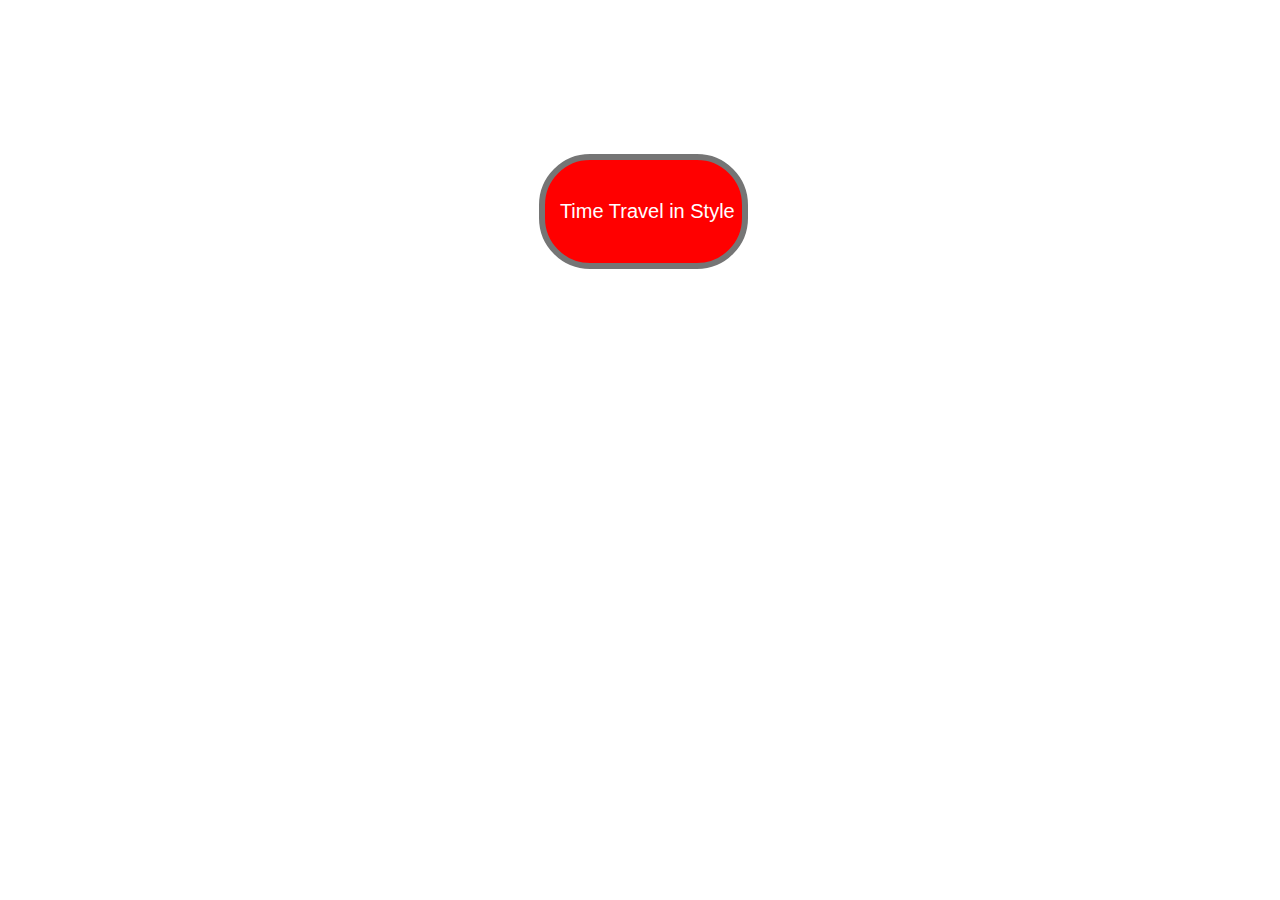
<file: index.html>
<!DOCTYPE html>
<html>
    <link  id="pagestyle" rel="stylesheet" type="text/css" href="homepage.css">
    <body>
        <div><h1>This Here Time Machine Is Powered by Style</h1>
        <h2> Guess the musical artist based on their style and get back to the 2010s! Go through the decades, and see if you can guess the musicians style correctly. If you guess wrong, you lose points and have less fuel for your stylish time machine!</h2></div>
        <div><a href="90s.html" class="btn">Time Travel in Style</a></div>
    </body>
</html>
</file>
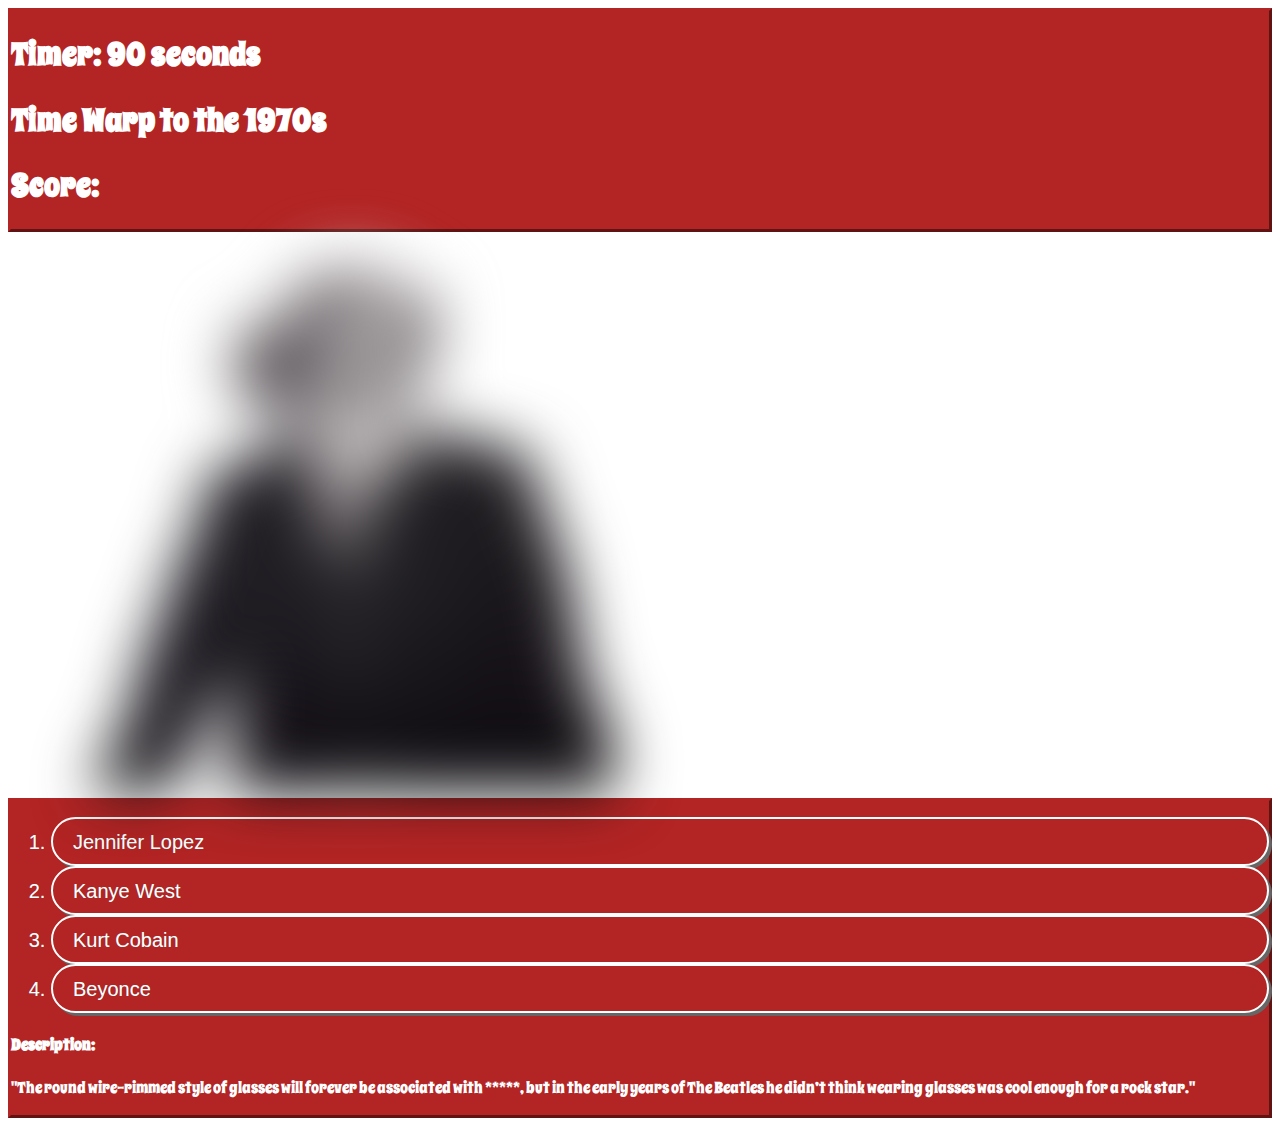
<file: 70s.html>
<!DOCTYPE html>
<html>
    <head>
        <link href='https://fonts.googleapis.com/css?family=Spicy+Rice' rel='stylesheet' type='text/css'>
        <link rel="stylesheet" href="https://maxcdn.bootstrapcdn.com/bootstrap/3.3.6/css/bootstrap.min.css" integrity="sha384-1q8mTJOASx8j1Au+a5WDVnPi2lkFfwwEAa8hDDdjZlpLegxhjVME1fgjWPGmkzs7" crossorigin="anonymous">
        <link  id="pagestyle" rel="stylesheet" type="text/css" href="70s.css">
          <!-- jQuery library -->
<script src="https://ajax.googleapis.com/ajax/libs/jquery/1.12.2/jquery.min.js"></script>
        <script src="digital.js"></script>
    </head>
    <body class="90s">
        <div class="row info">
            <div class="container">
                <div class="col-md-4">
                    <h1>Timer: <span id="count"> 90</span> seconds</h1>
                </div>
                <div class="col-md-4">
                    <h1>Time Warp to the 1970s</h1>
                </div>
                <div class="col-md-4">
                    <h1>Score:</h1>
                </div>
            </div>
        </div> 
        <div class="row">
            <div class="container">
                <div class="col-md-8 center-block">
                <img src="img/johnlennon.png" class="artist">
                </div>
            </div>
        </div>
        <div class="row info">
            <div class="container">
                <div class="col-md-8">
                    <ol>
                        <li class="btn" id = "artist1">Jennifer Lopez</li>
                        <li class="btn" id = "artist2">Kanye West</li>
                        <li class="btn" id = "artist3">Kurt Cobain</li>
                        <li class="btn" id = "artist4">Beyonce</li>
                    </ol>
                </div>
                <div class="col-md-4">
            <h4>Description:</h4>
            <p>"The round wire-rimmed style of glasses will forever be associated with *****, but in the early years of The Beatles he didn’t think wearing glasses was cool enough for a rock star."</p>
                    </div>
                </div>
            </div>
        </div>
    </body>
</html>
</file>
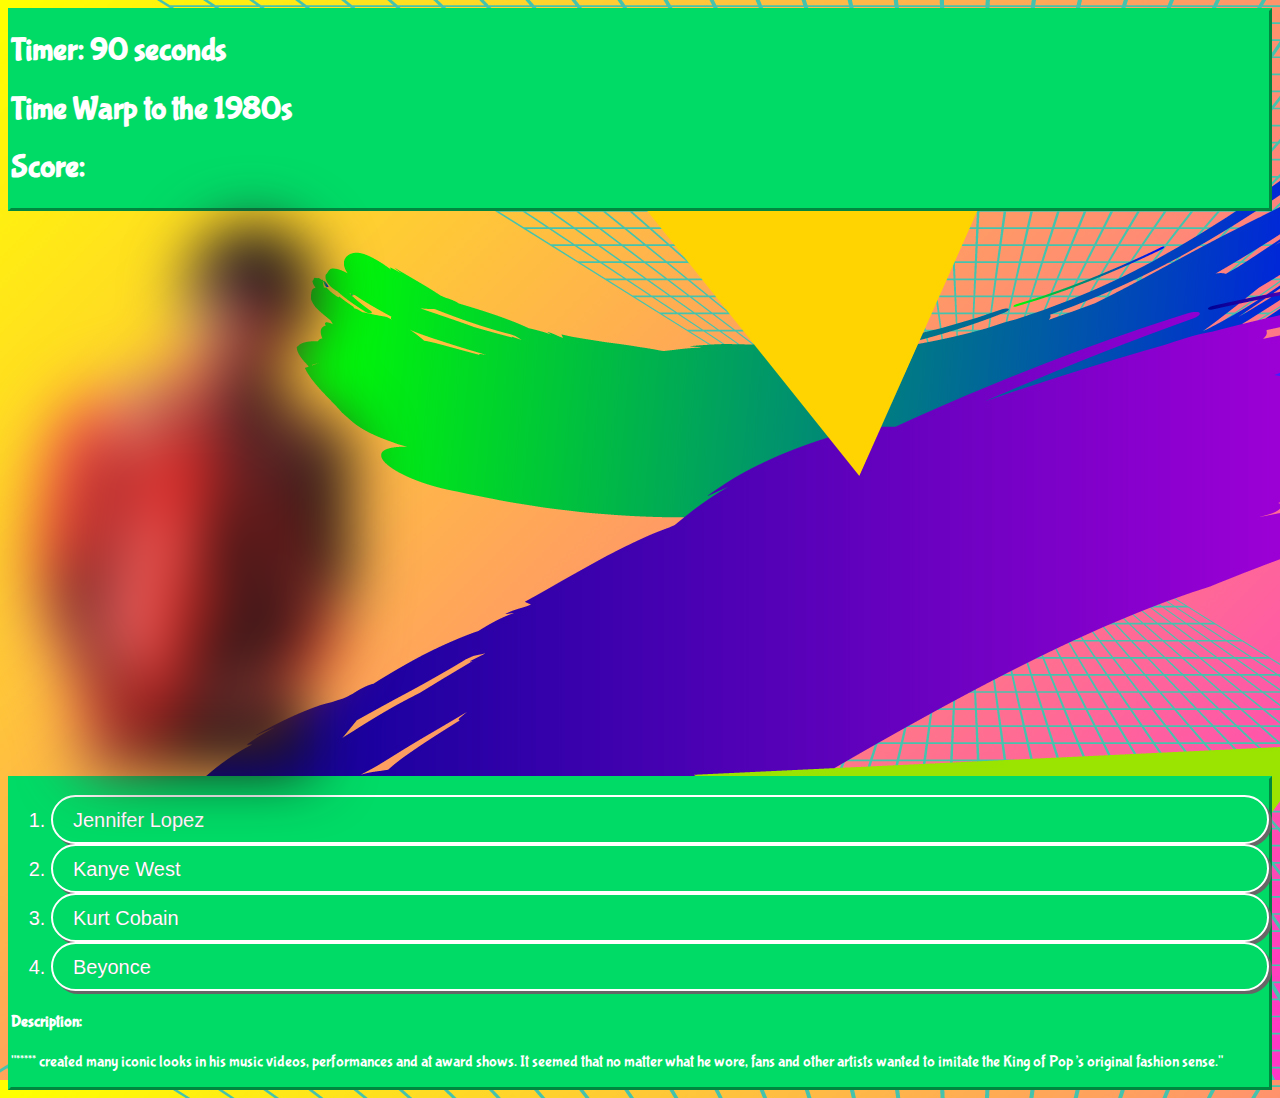
<file: 80s.html>
<!DOCTYPE html>
<html>
    <head>
        <link href='https://fonts.googleapis.com/css?family=Bubblegum+Sans' rel='stylesheet' type='text/css'>
        <link rel="stylesheet" href="https://maxcdn.bootstrapcdn.com/bootstrap/3.3.6/css/bootstrap.min.css" integrity="sha384-1q8mTJOASx8j1Au+a5WDVnPi2lkFfwwEAa8hDDdjZlpLegxhjVME1fgjWPGmkzs7" crossorigin="anonymous">
        <link  id="pagestyle" rel="stylesheet" type="text/css" href="80s.css">
          <!-- jQuery library -->
<script src="https://ajax.googleapis.com/ajax/libs/jquery/1.12.2/jquery.min.js"></script>
        <script src="digital.js"></script>
    </head>
    <body class="90s">
        <div class="row info">
            <div class="container">
                <div class="col-md-4">
                    <h1>Timer: <span id="count"> 90</span> seconds</h1>
                </div>
                <div class="col-md-4">
                    <h1>Time Warp to the 1980s</h1>
                </div>
                <div class="col-md-4">
                    <h1>Score:</h1>
                </div>
            </div>
        </div> 
        <div class="row">
            <div class="container">
                <div class="col-md-8 center-block">
                <img src="img/michael.png" class="artist">
                </div>
            </div>
        </div>
        <div class="row info">
            <div class="container">
                <div class="col-md-8">
                    <ol>
                        <li class="btn" id = "artist1">Jennifer Lopez</li>
                        <li class="btn" id = "artist2">Kanye West</li>
                        <li class="btn" id = "artist3">Kurt Cobain</li>
                        <li class="btn" id = "artist4">Beyonce</li>
                    </ol>
                </div>
                <div class="col-md-4">
            <h4>Description:</h4>
            <p>"***** created many iconic looks in his music videos, performances and at award shows. It seemed that no matter what he wore, fans and other artists wanted to imitate the King of Pop’s original fashion sense."</p>
                    </div>
                </div>
            </div>
        </div>
    </body>
</html>
</file>
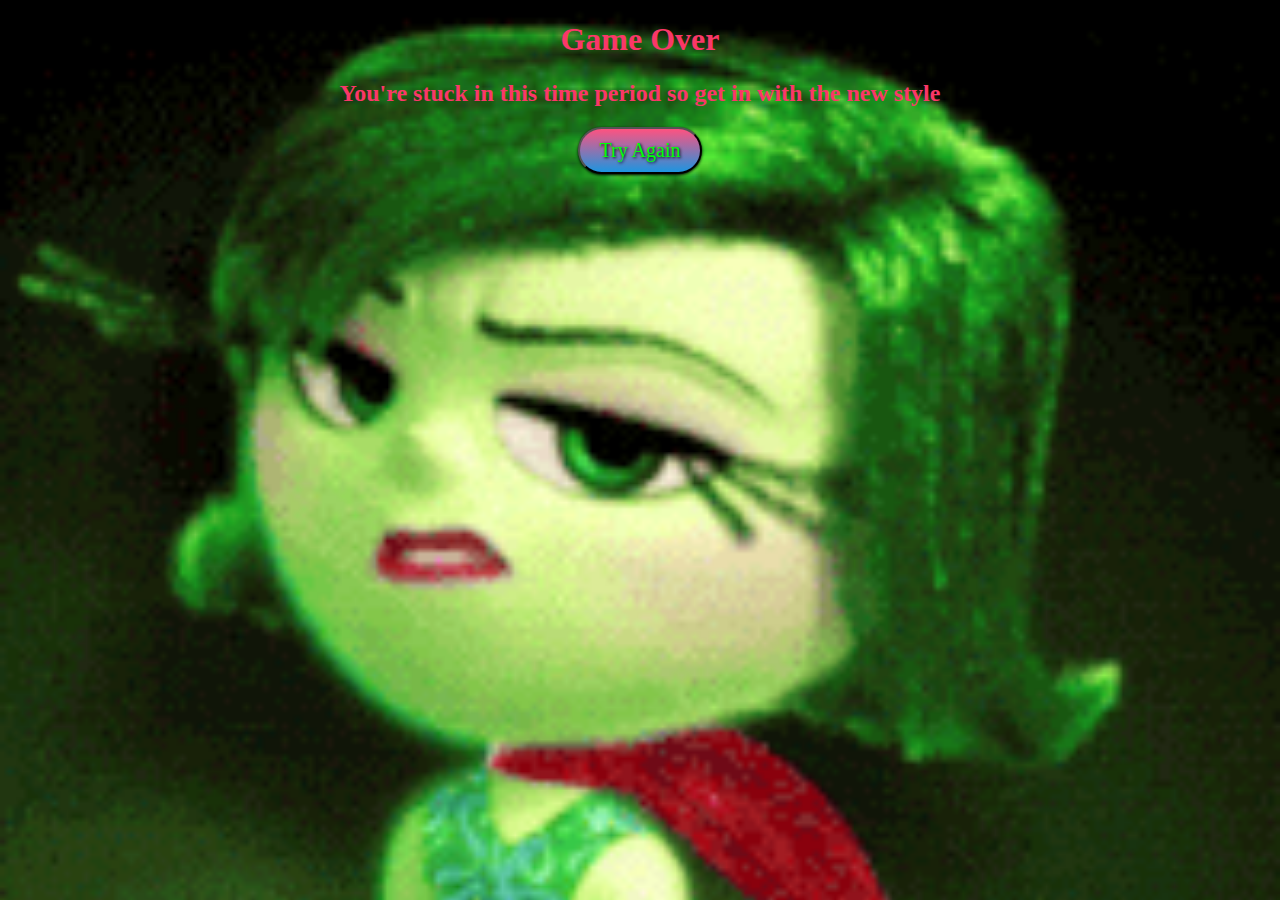
<file: gameover.html>
<!DOCTYPE html>
<html>
    <head>
        <link  id="pagestyle" rel="stylesheet" type="text/css" href="gameover.css">
    </head>
    <body>
        <h1>Game Over</h1>
        <h2>You're stuck in this time period so get in with the new style</h2>
        <button type="button" class="btn" onclick="location.replace('90s.html')">Try Again</button>
    </body>
</html>
</file>
<file: homepage.css>
body {
    background-image: url("https://lh3.googleusercontent.com/-7H8I1YbwTb4/Vghh6mPMAAI/AAAAAAAAAFQ/mSICowp1sUc/w320-h240/4679972-7231735586-Vorte.gif");
    background-repeat: no-repeat;
    background-size: cover;
}
h1 {
    text-align: center;
    color: white;
}
h2 {
    color: white;
}

.btn {
  -webkit-border-radius: 51;
  -moz-border-radius: 51;
  border-radius: 51px;
  font-family: Arial;
  color: #ffffff;
  font-size: 20px;
  background: #ff0000;
  padding: 40px 7px 40px 15px;
  border: solid #757575 6px;
  text-decoration: none;
  margin-left: 42%;
  display: inline-block;
}

.btn:hover {
  background: #b80000;
  text-decoration: none;
}
</file>
<file: 70s.css>
body {
    background-image: url("http://66.media.tumblr.com/tumblr_m722metIRU1rra1j7o4_1280.jpg");
    font-family: 'Spicy Rice', cursive;
}


h1{
    color: white;
}
h4{
    color: white;
}
.info {
    background-color: #b32424;
    border-style: outset;
    border-color: #b32424;
}
.col-md-8 {
    color: white;
}
.artist {
    max-height: 560px;
    -webkit-filter: blur(30px);
}

p {
    color: white;
}
.check{
    max-height: 300px;
}
.vcenter {
    position: absolute;
    margin: auto;
    left: 100; 
    right: 0;
    top: 0;
    bottom: 0;  
}
.btn {
  -webkit-border-radius: 28;
  -moz-border-radius: 28;
  border-radius: 28px;
  text-shadow: 0px 0px 0px #666666;
  -webkit-box-shadow: 3px 3px 0px #666666;
  -moz-box-shadow: 3px 3px 0px #666666;
  box-shadow: 3px 3px 0px #666666;
  font-family: Arial;
  color: #ffffff;
  font-size: 20px;
  background: #b32424;
  padding: 12px 20px 10px 20px;
  border: solid #ffffff 2px;
  text-decoration: none;
}

.btn:hover {
  background: #3cb0fd;
  background-image: -webkit-linear-gradient(top, #3cb0fd, #3498db);
  background-image: -moz-linear-gradient(top, #3cb0fd, #3498db);
  background-image: -ms-linear-gradient(top, #3cb0fd, #3498db);
  background-image: -o-linear-gradient(top, #3cb0fd, #3498db);
  background-image: linear-gradient(to bottom, #3cb0fd, #3498db);
  text-decoration: none;
}
</file>
<file: 80s.css>
body {
    background-image: url("img/80sbackground.jpg");
    font-family: 'Bubblegum Sans', cursive;
}


h1{
    color: white;
}
h4{
    color: white;
}
.info {
    background-color: #00DB66;
    border-style: outset;
    border-color: #00DB66;
}
.col-md-8 {
    color: white;
}
.artist {
    max-height: 560px;
    -webkit-filter: blur(30px);
}

p {
    color: white;
}
.check{
    max-height: 300px;
}
.vcenter {
    position: absolute;
    margin: auto;
    left: 100; 
    right: 0;
    top: 0;
    bottom: 0;  
}
.btn {
  -webkit-border-radius: 28;
  -moz-border-radius: 28;
  border-radius: 28px;
  text-shadow: 0px 0px 0px #666666;
  -webkit-box-shadow: 3px 3px 0px #666666;
  -moz-box-shadow: 3px 3px 0px #666666;
  box-shadow: 3px 3px 0px #666666;
  font-family: Arial;
  color: #ffffff;
  font-size: 20px;
  background: #00DB66;
  padding: 12px 20px 10px 20px;
  border: solid #ffffff 2px;
  text-decoration: none;
}

.btn:hover {
  background: #3cb0fd;
  background-image: -webkit-linear-gradient(top, #3cb0fd, #3498db);
  background-image: -moz-linear-gradient(top, #3cb0fd, #3498db);
  background-image: -ms-linear-gradient(top, #3cb0fd, #3498db);
  background-image: -o-linear-gradient(top, #3cb0fd, #3498db);
  background-image: linear-gradient(to bottom, #3cb0fd, #3498db);
  text-decoration: none;
}
</file>
<file: gameover.css>
body {
    background-image:url("img/gameover.gif");
    background-repeat: no-repeat;
    background-size: cover;
    text-align:center;
}

h1 {
    color: #fa3768;
}
h2{
    color:#fa3768;
}
.btn {
  background: #ff5280;
  background-image: -webkit-linear-gradient(top, #ff5280, #1d95e0);
  background-image: -moz-linear-gradient(top, #ff5280, #1d95e0);
  background-image: -ms-linear-gradient(top, #ff5280, #1d95e0);
  background-image: -o-linear-gradient(top, #ff5280, #1d95e0);
  background-image: linear-gradient(to bottom, #ff5280, #1d95e0);
  -webkit-border-radius: 28;
  -moz-border-radius: 28;
  border-radius: 28px;
  text-shadow: 1px 1px 3px #000000;
  -webkit-box-shadow: 0px 1px 3px #000000;
  -moz-box-shadow: 0px 1px 3px #000000;
  box-shadow: 0px 1px 3px #000000;
  font-family: Georgia;
  color: #00ff09;
  font-size: 20px;
  padding: 10px 20px 10px 20px;
  text-decoration: none;
}

.btn:hover {
  background: #3cfcc6;
  background-image: -webkit-linear-gradient(top, #3cfcc6, #3498db);
  background-image: -moz-linear-gradient(top, #3cfcc6, #3498db);
  background-image: -ms-linear-gradient(top, #3cfcc6, #3498db);
  background-image: -o-linear-gradient(top, #3cfcc6, #3498db);
  background-image: linear-gradient(to bottom, #3cfcc6, #3498db);
  text-decoration: none;
}
Steven Wanderski
Chicago Ruby on Rails developer
bxSlider
Responsive jQuery image slider
</file>
